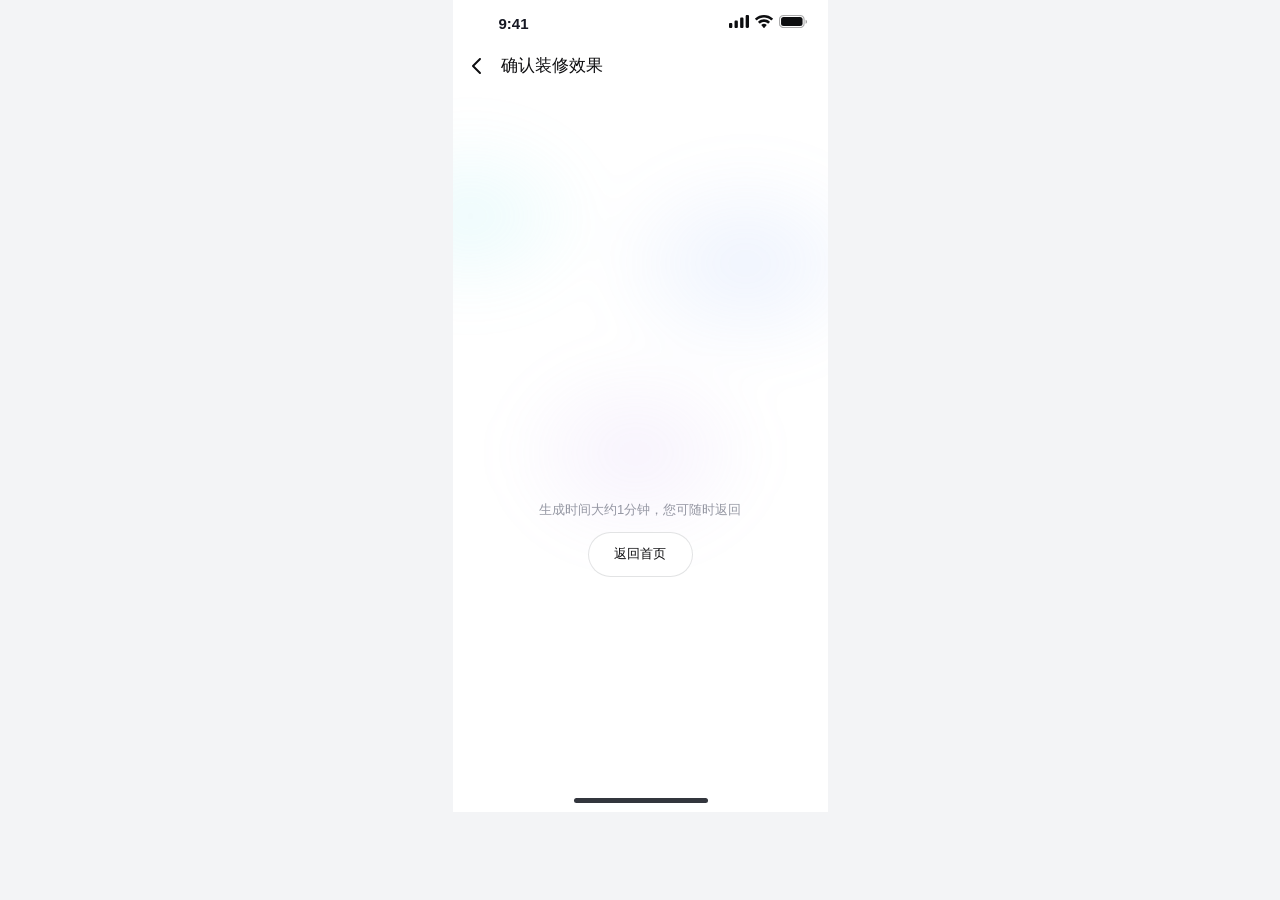
<file: generating.html>
<!doctype html>
<html lang="zh-CN">
  <head>
    <meta charset="UTF-8" />
    <meta name="viewport" content="width=device-width, initial-scale=1, maximum-scale=1, user-scalable=no" />
    <meta name="theme-color" content="#ffffff" />
    <title>装修施工中</title>
    <link rel="stylesheet" href="./generating.css" />
  </head>
  <body>
    <main class="generation-screen" aria-label="装修施工中页面">
      <header class="generation-header">
        <div class="generation-status" aria-hidden="true">
          <time>9:41</time>
          <span>
            <img src="./assets/status-cellular.svg" alt="" />
            <img src="./assets/status-wifi.svg" alt="" />
            <img src="./assets/status-battery.svg" alt="" />
          </span>
        </div>
        <nav class="generation-nav">
          <button aria-label="返回"><img src="./assets/nav-back.svg" alt="" /></button>
          <h1>确认装修效果</h1>
        </nav>
      </header>

      <section class="generation-stage" aria-live="polite">
        <div class="generation-carousel">
          <section class="generation-scene scene-head" aria-label="正在生成头图">
            <p class="generation-title" aria-label="头图施工中"><span>头图施工中</span><span class="animated-ellipsis" aria-hidden="true"></span></p>
            <div class="motion-window">
              <article class="building-card">
                <div class="building-images" aria-label="正在生成三张头图">
                  <span class="building-light" aria-hidden="true"></span>
                  <span class="building-image building-image-one"></span>
                  <span class="building-image building-image-two"></span>
                  <span class="building-image building-image-three"></span>
                </div>
                <div class="building-details">
                  <div class="building-primary-row">
                    <span class="skeleton-block skeleton-title"></span>
                    <span class="skeleton-block skeleton-button"></span>
                  </div>
                  <div class="building-rating" aria-hidden="true">
                    <span>♥</span><span>♥</span><span>♥</span><span>♥</span><span>♥</span>
                  </div>
                  <span class="skeleton-block skeleton-line-long"></span>
                  <span class="skeleton-block skeleton-line-medium"></span>
                  <div class="building-bottom-row">
                    <div>
                      <span class="skeleton-block skeleton-line-short"></span>
                      <span class="skeleton-block skeleton-line-tiny"></span>
                    </div>
                    <span class="skeleton-circle"></span>
                    <span class="skeleton-circle"></span>
                  </div>
                </div>
              </article>
            </div>
          </section>

          <section class="generation-scene scene-external" aria-label="正在生成外显小图">
            <p class="generation-title" aria-label="外显小图施工中"><span>外显小图施工中</span><span class="animated-ellipsis" aria-hidden="true"></span></p>
            <div class="motion-window">
              <article class="external-card">
                <div class="external-image" aria-hidden="true"></div>
                <div class="external-details">
                  <div class="external-top-row">
                    <span class="skeleton-block external-title"></span>
                    <span class="skeleton-block external-distance"></span>
                  </div>
                  <div class="building-rating external-rating" aria-hidden="true">
                    <span>♥</span><span>♥</span><span>♥</span><span>♥</span><span>♥</span>
                  </div>
                  <span class="skeleton-block external-line"></span>
                  <div class="external-tags">
                    <span class="skeleton-block"></span>
                    <span class="skeleton-block"></span>
                  </div>
                </div>
              </article>
            </div>
          </section>

          <section class="generation-scene scene-recommend" aria-label="正在生成推荐菜">
            <p class="generation-title" aria-label="推荐菜施工中"><span>推荐菜施工中</span><span class="animated-ellipsis" aria-hidden="true"></span></p>
            <div class="motion-window">
              <article class="recommendation-card" aria-label="正在生成推荐菜卡片">
                <div class="recommendation-heading">
                  <img src="./assets/recommendation-heading.png" alt="用户推荐菜(20)" />
                  <span class="skeleton-block"></span>
                </div>
                <div class="recommendation-strip">
                  <div class="recommendation-item"><span></span><i></i></div>
                  <div class="recommendation-item"><span></span><i></i></div>
                  <div class="recommendation-item"><span></span><i></i></div>
                  <div class="recommendation-item"><span></span><i></i></div>
                </div>
              </article>
            </div>
          </section>

          <section class="generation-scene scene-album" aria-label="正在生成相册">
            <p class="generation-title" aria-label="相册施工中"><span>相册施工中</span><span class="animated-ellipsis" aria-hidden="true"></span></p>
            <div class="motion-window">
              <article class="album-card" aria-label="正在生成相册图片">
                <span class="album-tile"><i class="album-sparkle"></i></span>
                <span class="album-tile"><i class="album-sparkle"></i></span>
                <span class="album-tile"><i class="album-sparkle"></i></span>
                <span class="album-tile"><i class="album-sparkle"></i></span>
                <span class="album-tile"><i class="album-sparkle"></i></span>
                <span class="album-tile"><i class="album-sparkle"></i></span>
                <span class="album-tile"><i class="album-sparkle"></i></span>
                <span class="album-tile"><i class="album-sparkle"></i></span>
              </article>
            </div>
          </section>
        </div>

        <p class="generation-note">生成时间大约1分钟，您可随时返回</p>
        <button class="home-button">返回首页</button>
      </section>

      <div class="home-indicator" aria-hidden="true"><span></span></div>
    </main>
  </body>
</html>
</file>
<file: generating.css>
:root {
  color: #161823;
  font-family: "PingFang SC", -apple-system, BlinkMacSystemFont, "SF Pro Text", "Helvetica Neue", Arial, sans-serif;
  font-synthesis: none;
  --card-border: .5px solid rgba(0,39,78,.05);
  --card-shadow: 0 6px 17px rgba(151,176,211,.10);
}

* { box-sizing: border-box; }
html, body { width: 100%; min-height: 100%; margin: 0; }
body { display: grid; place-items: start center; overflow: hidden; background: #f3f4f6; }
button { padding: 0; border: 0; background: none; color: inherit; font: inherit; }

.generation-screen {
  position: relative;
  isolation: isolate;
  width: 375px;
  height: 812px;
  overflow: hidden;
  background: #fff;
}
.generation-screen::before {
  position: absolute;
  z-index: 0;
  inset: 78px -72px 176px;
  content: "";
  pointer-events: none;
  background:
    radial-gradient(ellipse 168px 126px at 22% 28%, rgba(118,228,235,.14), transparent 72%),
    radial-gradient(ellipse 190px 140px at 72% 36%, rgba(126,165,245,.13), transparent 73%),
    radial-gradient(ellipse 176px 134px at 52% 68%, rgba(190,151,238,.12), transparent 72%);
  filter: blur(22px);
  transform: translate3d(-3%,-2%,0) scale(1.06);
  animation: page-light-drift 14s ease-in-out infinite alternate;
  will-change: transform, opacity;
}
.generation-screen > * { position: relative; z-index: 1; }

.generation-header { height: 88px; background: rgba(255,255,255,.96); }
.generation-status {
  height: 44px;
  padding: 15px 21px 0 46px;
  display: flex;
  align-items: flex-start;
  justify-content: space-between;
  font-size: 15px;
  font-weight: 600;
  line-height: 18px;
}
.generation-status > span { display: flex; align-items: center; gap: 6px; }
.generation-status img:nth-child(1) { width: 20px; height: 13px; }
.generation-status img:nth-child(2) { width: 18px; height: 13px; }
.generation-status img:nth-child(3) { width: 28px; height: 13px; }
.generation-nav { position: relative; height: 44px; display: flex; align-items: center; }
.generation-nav button { width: 48px; height: 44px; display: grid; place-items: center; }
.generation-nav button img { width: 24px; height: 24px; }
.generation-nav h1 {
  margin: 0;
  color: rgba(0,1,3,.95);
  font-family: "PingFang SC", sans-serif;
  font-size: 17px;
  font-weight: 500;
  line-height: 22px;
  letter-spacing: 0;
}

.generation-stage { position: relative; height: 690px; padding-top: 104px; text-align: center; }
.generation-carousel { position: relative; width: 100%; height: 286px; }
.generation-scene {
  --scene-delay: 0s;
  position: absolute;
  inset: 0;
  opacity: 0;
  transform: translate3d(0,16px,0);
  animation: scene-cycle 20.8s cubic-bezier(.22,.7,.24,1) var(--scene-delay) infinite;
  will-change: opacity, transform, filter;
}
.scene-external { --scene-delay: 5.2s; }
.scene-recommend { --scene-delay: 10.4s; }
.scene-album { --scene-delay: 15.6s; }
.generation-title {
  margin: 0;
  color: rgba(0,4,19,.67);
  font-family: "PingFang SC", sans-serif;
  font-size: 16px;
  font-weight: 400;
  line-height: 24px;
  letter-spacing: 0;
}
.animated-ellipsis {
  display: inline-block;
  width: 24px;
  text-align: left;
}
.animated-ellipsis::after {
  content: ".";
  animation: ellipsis-cycle 1.8s steps(1,end) infinite;
}

.motion-window { width: 100%; height: 210px; margin-top: 17px; overflow: visible; }
.building-card {
  width: 300px;
  height: 222.32px;
  margin: 0 auto;
  overflow: hidden;
  border: var(--card-border);
  border-radius: 22px;
  background: rgba(255,255,255,.96);
  box-shadow: var(--card-shadow);
  transform-origin: 50% 52%;
}

.building-images {
  position: relative;
  height: 89px;
  padding: 17px 0 0 12px;
  display: flex;
  gap: 0;
  overflow: hidden;
  background: #fff;
}
.building-light {
  position: absolute;
  top: 17px;
  right: 0;
  bottom: 0;
  left: 12px;
  overflow: hidden;
  border-radius: 9px;
  background: #e0ebff;
}
.building-light::before {
  position: absolute;
  inset: 0;
  content: "";
  background:
    radial-gradient(ellipse 48% 112% at 2% 46%, #dbfcff 0 34%, rgba(219,252,255,0) 86%),
    radial-gradient(ellipse 46% 116% at 32% 18%, #d6e4ff 0 35%, rgba(214,228,255,0) 88%),
    radial-gradient(ellipse 50% 120% at 64% 78%, #f5ebff 0 34%, rgba(245,235,255,0) 87%),
    radial-gradient(ellipse 46% 112% at 96% 35%, #f8f0ff 0 36%, rgba(248,240,255,0) 88%),
    #e0ebff;
  transform: scale(1.12,.96) rotate(-1deg);
  animation: head-color-morph 13s ease-in-out infinite alternate;
  will-change: transform;
}
.building-image {
  position: relative;
  z-index: 1;
  flex: 0 0 114.5px;
  height: 72px;
  overflow: hidden;
  border-right: 3px solid #fff;
  background: transparent;
}
.building-image-one { border-radius: 9px 0 0 9px; }
.building-image-three { border-right: 0; border-radius: 0 9px 9px 0; }

.building-details { height: 133.32px; padding: 12px 11px 10px; text-align: left; }
.building-primary-row { display: flex; align-items: center; justify-content: space-between; }
.skeleton-block { display: block; border-radius: 99px; background: #f5f6fa; }
.skeleton-title { width: 166px; height: 19px; }
.skeleton-button { width: 52px; height: 22px; border-radius: 7px; background: linear-gradient(100deg,#ff5a48,#ff2357); }
.building-rating { height: 13px; margin-top: 5px; display: flex; gap: 1px; color: #ff143f; font-size: 12px; line-height: 13px; }
.skeleton-line-long { width: 165px; height: 10px; margin-top: 5px; }
.skeleton-line-medium { width: 124px; height: 9px; margin-top: 6px; }
.building-bottom-row { margin-top: 5px; display: flex; align-items: flex-end; justify-content: flex-end; gap: 7px; }
.building-bottom-row > div { margin-right: auto; }
.skeleton-line-short { width: 76px; height: 8px; }
.skeleton-line-tiny { width: 48px; height: 8px; margin-top: 4px; }
.skeleton-circle { width: 27px; height: 27px; border-radius: 50%; background: #f5f6fa; }

.building-primary-row > *, .building-rating, .skeleton-line-long, .skeleton-line-medium,
.building-bottom-row > *, .external-image, .external-top-row > *, .external-rating,
.external-line, .external-tags > *, .recommendation-heading > *, .recommendation-item,
.album-tile {
  --item-delay: 0s;
  opacity: 0;
  transform: translateY(7px);
  animation: item-cycle 20.8s cubic-bezier(.22,.7,.24,1) calc(var(--scene-delay) + var(--item-delay)) infinite both;
  will-change: opacity, transform;
}
.building-primary-row > :first-child { --item-delay: .14s; }
.building-primary-row > :last-child { --item-delay: .20s; }
.building-rating { --item-delay: .24s; }
.skeleton-line-long { --item-delay: .28s; }
.skeleton-line-medium { --item-delay: .32s; }
.building-bottom-row > div { --item-delay: .36s; }
.building-bottom-row > .skeleton-circle:nth-of-type(1) { --item-delay: .40s; }
.building-bottom-row > .skeleton-circle:nth-of-type(2) { --item-delay: .44s; }

.external-card {
  width: 300px;
  height: 101.13px;
  margin: 0 auto;
  padding: 10px;
  display: flex;
  gap: 14px;
  overflow: hidden;
  border: var(--card-border);
  border-radius: 16px;
  background: rgba(255,255,255,.97);
  box-shadow: var(--card-shadow);
  text-align: left;
}
.external-image {
  --item-delay: .04s;
  position: relative;
  flex: 0 0 81.13px;
  height: 81.13px;
  overflow: hidden;
  border-radius: 10px;
  background: #e0ebff;
}
.external-image::before {
  position: absolute;
  inset: -26%;
  content: "";
  background:
    radial-gradient(circle at 6% 14%, #dbfcff 0 18%, rgba(219,252,255,0) 58%),
    radial-gradient(circle at 72% 4%, #d6e4ff 0 20%, rgba(214,228,255,0) 61%),
    radial-gradient(circle at 94% 78%, #f5ebff 0 19%, rgba(245,235,255,0) 59%),
    radial-gradient(circle at 26% 96%, #f8f0ff 0 18%, rgba(248,240,255,0) 58%),
    #e0ebff;
  filter: blur(20px);
  transform: scale(1.10,.96) rotate(-2deg);
  animation: color-field-morph 12.8s ease-in-out infinite alternate;
  will-change: transform;
}
.external-details { flex: 1; padding-top: 3px; min-width: 0; }
.external-top-row { display: flex; align-items: center; justify-content: space-between; gap: 12px; }
.external-title { width: 88px; height: 14px; }
.external-distance { width: 31px; height: 9px; }
.external-rating { margin-top: 8px; }
.external-line { width: 128px; height: 10px; margin-top: 8px; }
.external-tags { margin-top: 9px; display: flex; gap: 8px; }
.external-tags span:first-child { width: 52px; height: 9px; }
.external-tags span:last-child { width: 44px; height: 9px; }
.external-top-row > :first-child { --item-delay: .12s; }
.external-top-row > :last-child { --item-delay: .18s; }
.external-rating { --item-delay: .22s; }
.external-line { --item-delay: .26s; }
.external-tags > :first-child { --item-delay: .30s; }
.external-tags > :last-child { --item-delay: .34s; }

.recommendation-card {
  width: 300px;
  height: 146.42px;
  margin: 0 auto;
  overflow: hidden;
  border: var(--card-border);
  border-radius: 18px;
  background: rgba(255,255,255,.97);
  box-shadow: var(--card-shadow);
  text-align: left;
}
.recommendation-heading {
  height: 39px;
  padding: 12px 13px 7px;
  display: flex;
  align-items: center;
  justify-content: space-between;
}
.recommendation-heading img { display: block; width: 88.5px; height: 17px; object-fit: contain; }
.recommendation-heading .skeleton-block { width: 52px; height: 9px; }
.recommendation-strip { padding: 11px 11px 10px; display: flex; gap: 8px; overflow: hidden; }
.recommendation-item { --item-delay: .04s; flex: 0 0 86px; }
.recommendation-item > span {
  position: relative;
  display: block;
  height: 62px;
  overflow: hidden;
  border-radius: 12px;
  background: #f8f0ff;
}
.recommendation-item > span::before,
.album-tile::before {
  position: absolute;
  inset: -26%;
  content: "";
  background:
    radial-gradient(circle at 6% 14%, #dbfcff 0 18%, rgba(219,252,255,0) 58%),
    radial-gradient(circle at 72% 4%, #d6e4ff 0 20%, rgba(214,228,255,0) 61%),
    radial-gradient(circle at 94% 78%, #f5ebff 0 19%, rgba(245,235,255,0) 59%),
    radial-gradient(circle at 26% 96%, #f8f0ff 0 18%, rgba(248,240,255,0) 58%),
    #e0ebff;
  filter: blur(20px);
  transform: scale(1.10,.96) rotate(-2deg);
  animation: color-field-morph 13.2s ease-in-out infinite alternate;
  will-change: transform;
}
.recommendation-item > span::before {
  inset: -22%;
  filter: blur(24px);
  background:
    radial-gradient(ellipse at 18% 18%, rgba(219,252,255,.92) 0 23%, rgba(219,252,255,0) 78%),
    radial-gradient(ellipse at 88% 86%, rgba(214,228,255,.62) 0 23%, rgba(214,228,255,0) 78%),
    #f8f0ff;
}
.recommendation-item:nth-child(2) > span::before {
  background:
    radial-gradient(ellipse at 18% 17%, rgba(214,228,255,.72) 0 16%, rgba(214,228,255,0) 68%),
    radial-gradient(ellipse at 88% 82%, rgba(245,235,255,.52) 0 22%, rgba(245,235,255,0) 76%),
    #f8f0ff;
}
.recommendation-item:nth-child(3) > span::before {
  background:
    radial-gradient(ellipse at 96% 8%, rgba(219,252,255,.42) 0 17%, rgba(219,252,255,0) 69%),
    radial-gradient(ellipse at 82% 94%, rgba(245,235,255,.73) 0 25%, rgba(245,235,255,0) 76%),
    #f8f0ff;
}
.recommendation-item:nth-child(4) > span::before {
  background:
    radial-gradient(ellipse at 12% 9%, rgba(214,228,255,.48) 0 22%, rgba(214,228,255,0) 76%),
    radial-gradient(ellipse at 88% 88%, rgba(248,240,255,.72) 0 24%, rgba(248,240,255,0) 79%),
    #f8f0ff;
}
.recommendation-item > i { display: block; width: 50px; height: 8px; margin: 7px auto 0; border-radius: 99px; background: #f5f6fa; }
.recommendation-heading > :first-child { --item-delay: .04s; }
.recommendation-heading > :last-child { --item-delay: .10s; }
.recommendation-item:nth-child(1) { --item-delay: .14s; }
.recommendation-item:nth-child(2) { --item-delay: .20s; }
.recommendation-item:nth-child(3) { --item-delay: .26s; }
.recommendation-item:nth-child(4) { --item-delay: .32s; }
.recommendation-item:nth-child(2n) > span::before { animation-delay: -2.4s; }
.recommendation-item:nth-child(3n) > span::before { animation-delay: -4.6s; }

.album-card {
  width: 300px;
  height: 200px;
  margin: 0 auto;
  padding: 11px;
  display: grid;
  grid-template-columns: repeat(2, 135px);
  grid-auto-rows: 135px;
  gap: 10px 8px;
  overflow: hidden;
  border: var(--card-border);
  border-radius: 19px;
  background: rgba(255,255,255,.97);
  box-shadow: var(--card-shadow);
}
.album-tile {
  position: relative;
  overflow: hidden;
  border-radius: 12px;
  background: #e0ebff;
}
.album-tile:nth-child(1) { --item-delay: .04s; }
.album-tile:nth-child(2) { --item-delay: .10s; }
.album-tile:nth-child(3) { --item-delay: .16s; }
.album-tile:nth-child(4) { --item-delay: .22s; }
.album-tile:nth-child(5) { --item-delay: .28s; }
.album-tile:nth-child(6) { --item-delay: .34s; }
.album-tile:nth-child(n+7) { --item-delay: .38s; }
.album-tile:nth-child(2n)::before { animation-delay: -2.2s; }
.album-tile:nth-child(3n)::before { animation-delay: -4.4s; }
.album-sparkle { position: absolute; left: 50%; top: 50%; width: 34px; height: 34px; transform: translate(-50%,-50%); }
.album-sparkle::before, .album-sparkle::after {
  position: absolute;
  content: "";
  clip-path: polygon(50% 0,62% 38%,100% 50%,62% 62%,50% 100%,38% 62%,0 50%,38% 38%);
  background: linear-gradient(145deg,#1ddcff 12%,#7b8cff 52%,#c16aff 88%);
}
.album-sparkle::before { left: 2px; top: 8px; width: 26px; height: 26px; }
.album-sparkle::after { right: 0; top: 1px; width: 13px; height: 13px; }

.generation-note {
  margin: 22px 0 0;
  color: rgba(5,12,35,.42);
  font-family: "PingFang SC", sans-serif;
  font-size: 13px;
  font-weight: 400;
  line-height: 19.5px;
  letter-spacing: 0;
}
.home-button {
  width: 105px;
  height: 45px;
  margin-top: 12px;
  border: 1px solid rgba(22,24,35,.12);
  border-radius: 23px;
  background: rgba(255,255,255,.82);
  color: rgba(0,1,3,.95);
  font-family: "PingFang SC", sans-serif;
  font-size: 13px;
  font-weight: 500;
  line-height: 20px;
  letter-spacing: 0;
}
.home-indicator { position: absolute; left: 0; right: 0; bottom: 0; height: 34px; }
.home-indicator span { position: absolute; left: 121px; right: 120px; bottom: 9px; height: 5px; border-radius: 99px; background: rgba(29,33,41,.9); }

@keyframes scene-cycle {
  0% { opacity: 0; transform: translate3d(0,16px,0); filter: blur(2px); }
  3.5% { opacity: 1; transform: translate3d(0,0,0); filter: blur(0); }
  21.5% { opacity: 1; transform: translate3d(0,-2px,0); filter: blur(0); }
  25%, 100% { opacity: 0; transform: translate3d(0,-18px,0); filter: blur(1.5px); }
}
@keyframes item-cycle {
  0%, 1% { opacity: 0; transform: translateY(8px); }
  5%, 17.5% { opacity: 1; transform: translateY(0); }
  22.5%, 100% { opacity: 0; transform: translateY(-8px); }
}
@keyframes color-field-morph {
  0% {
    transform: translate3d(-2%,1%,0) scale(1.10,.96) rotate(-2deg);
  }
  34% {
    transform: translate3d(3%,-2%,0) scale(.98,1.12) rotate(1.2deg);
  }
  68% {
    transform: translate3d(-1%,3%,0) scale(1.13,1.01) rotate(-.8deg);
  }
  100% {
    transform: translate3d(2%,-1%,0) scale(1.01,1.14) rotate(1.5deg);
  }
}
@keyframes head-color-morph {
  0% { transform: translate3d(-2%,1%,0) scale(1.12,.96) rotate(-1deg); }
  32% { transform: translate3d(2%,-3%,0) scale(.98,1.14) rotate(.8deg); }
  67% { transform: translate3d(-1%,3%,0) scale(1.15,1.01) rotate(-.6deg); }
  100% { transform: translate3d(2%,-1%,0) scale(1.01,1.12) rotate(1deg); }
}
@keyframes page-light-drift {
  0% { opacity: .72; transform: translate3d(-4%,-2%,0) scale(1.04) rotate(-1deg); }
  36% { opacity: .86; transform: translate3d(3%,2%,0) scale(1.10) rotate(.6deg); }
  70% { opacity: .76; transform: translate3d(-1%,6%,0) scale(1.07) rotate(-.4deg); }
  100% { opacity: .84; transform: translate3d(5%,-1%,0) scale(1.12) rotate(1deg); }
}
@keyframes ellipsis-cycle {
  0%, 32% { content: "."; }
  33%, 65% { content: ".."; }
  66%, 100% { content: "..."; }
}

@media (max-width: 374px), (max-height: 811px) {
  body { display: block; background: #fff; }
  .generation-screen { transform-origin: top left; transform: scale(min(calc(100vw / 375), calc(100vh / 812))); }
}

@media (prefers-reduced-motion: reduce) {
  .generation-screen::before, .animated-ellipsis::after, .building-light::before, .external-image::before,
  .recommendation-item > span::before, .album-tile::before,
  .building-image, .building-primary-row > *, .building-rating, .skeleton-line-long,
  .skeleton-line-medium, .building-bottom-row > *, .external-image,
  .external-top-row > *, .external-rating, .external-line, .external-tags > *,
  .recommendation-heading > *, .recommendation-item, .album-tile {
    animation: none; opacity: 1; transform: none; filter: none;
  }
  .animated-ellipsis::after { content: "..."; }
  .generation-scene { animation: none; opacity: 0; transform: none; filter: none; }
  .generation-scene:first-child { opacity: 1; }
}
</file>
